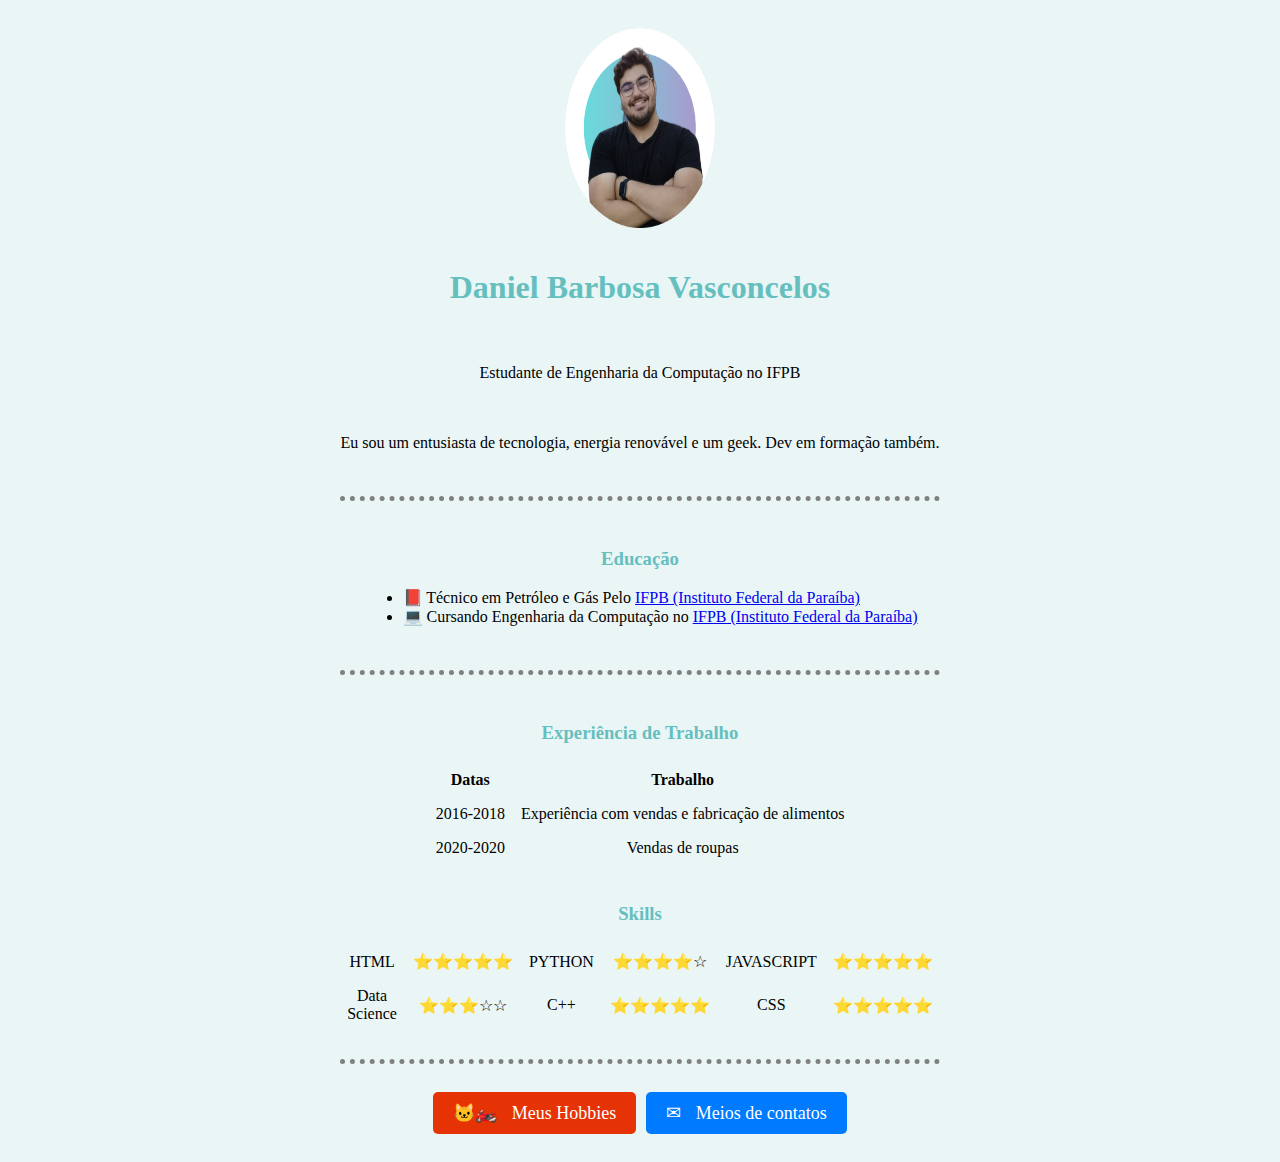
<file: index.html>
<!DOCTYPE html>
<html lang="en">
<head>
  <meta charset="UTF-8" />
  <meta http-equiv="X-UA-Compatible" content="IE=edge" />
  <meta name="viewport" content="width=device-width, initial-scale=1.0" />
  <title>💚Daniel Barbosa Site Pessoal</title>
  <link rel="stylesheet" href="css/styles.css" />
</head>
<body>
  <div class="container">
    <img src="img/daniel.png" alt="Imagem de Daniel Barbosa" width="150" height="200" />
    <h1>Daniel Barbosa Vasconcelos</h1>
    <p>Estudante de Engenharia da Computação no IFPB</p>
    <p>Eu sou um entusiasta de tecnologia, energia renovável e um geek. Dev em formação também.</p>
    <hr />
    <div class="educa">
    <h3>Educação</h3>
    <ul>
      <li>📕  Técnico em Petróleo e Gás Pelo <a href="https://www.ifpb.edu.br/">IFPB (Instituto Federal da Paraíba)</a></li>
      <li>💻 Cursando Engenharia da Computação no <a href="https://www.ifpb.edu.br/">IFPB (Instituto Federal da Paraíba)</a></li>
    </ul>
  </div>
    <hr />
    <div class="experiencia">
      <h3>Experiência de Trabalho</h3>
      <table>
        <thead>
          <tr>
            <th>Datas</th>
            <th>Trabalho</th>
          </tr>
        </thead>
        <tbody>
          <tr>
            <td>2016-2018</td>
            <td>Experiência com vendas e fabricação de alimentos</td>
          </tr>
          <tr>
            <td>2020-2020</td>
            <td>Vendas de roupas</td>
          </tr>
        </tbody>
      </table>
  </div>
    <div class="Skills">
      <h3>Skills</h3>
      <table>
        <tr>
          <td>HTML</td>
          <td>⭐⭐⭐⭐⭐</td>
          <td>PYTHON</td>
          <td>⭐⭐⭐⭐☆</td>
          <td>JAVASCRIPT</td>
          <td>⭐⭐⭐⭐⭐</td>
        </tr>
        <tr>
          <td>Data Science</td>
          <td>⭐⭐⭐☆☆</td>
          <td>C++</td>
          <td>⭐⭐⭐⭐⭐</td>
          <td>CSS</td>
          <td>⭐⭐⭐⭐⭐</td>
        </tr>
      </table>
  </div>
    <hr />
    <div class="buttons">
      <a href="hobbies.html" class="hobbies-button">
        <span class="icon">🐱‍🏍</span>  Meus Hobbies</a>
      <a href="contatos.html" class="email-button">
        <span class="icon">&#x2709;</span> Meios de contatos
      </a>
    </div>
  </div>
</body>
</html>
</file>
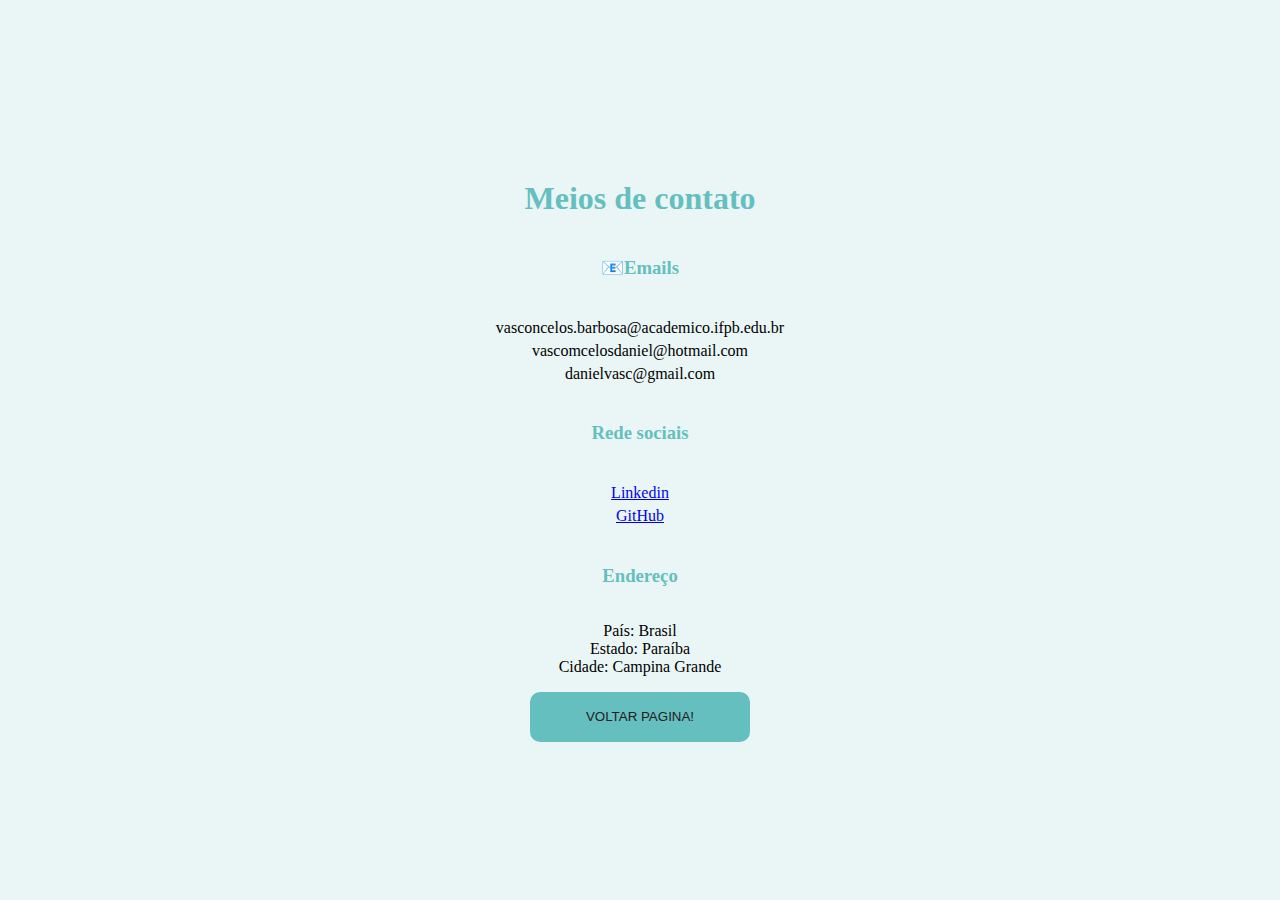
<file: contatos.html>
<!DOCTYPE html>
<html lang="en">
  <head>
    <meta charset="UTF-8" />
    <meta http-equiv="X-UA-Compatible" content="IE=edge" />
    <meta name="viewport" content="width=device-width, initial-scale=1.0" />
    <link rel="stylesheet" href="css\contatos.css" />
    <title>Meios de contato</title>
  </head>
  <body>
    <h1>Meios de contato</h1>
    <h3>📧Emails</h3>
    <ul>
      <li>vasconcelos.barbosa@academico.ifpb.edu.br</li>
      <li>vascomcelosdaniel@hotmail.com</li>
      <li>danielvasc@gmail.com</li>
    </ul>
    <h3>Rede sociais</h3>
    <ul>
      <li>
        <a
          href="https://www.linkedin.com/in/daniel-barbosa-vasconcelos-7b097122b/"
        >
        Linkedin</a
        >
      </li>
      <li><a href="https://github.com/Dcorder123">GitHub</a></li>
    </ul>
    <h3>Endereço</h3>
    <p>
      País: Brasil<br />
      Estado: Paraíba<br />
      Cidade: Campina Grande<br />
    </p>

    <button class="glow-on-hover" type="button" onclick="goBack()">VOLTAR PAGINA!</button>

    <script>
      function goBack() {
        window.history.back();
      }
    </script>
  </body>
</html>
</file>
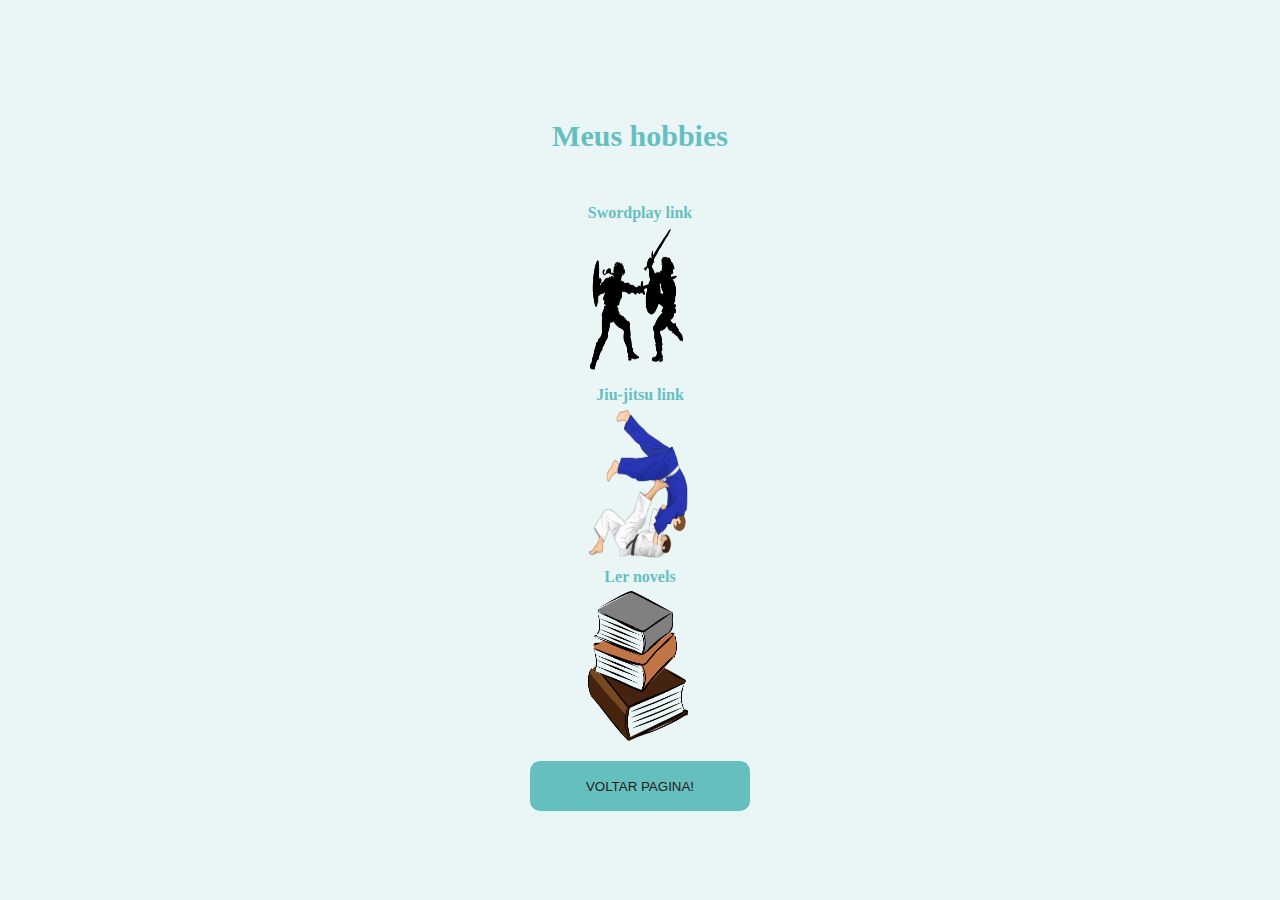
<file: hobbies.html>
<!DOCTYPE html>
<html lang="en">
  <head>
    <meta charset="UTF-8" />
    <meta http-equiv="X-UA-Compatible" content="IE=edge" />
    <meta name="viewport" content="width=device-width, initial-scale=1.0" />
    <link rel="stylesheet" href="css\hobbies.css" />
    <title>Meus hobbies</title>
  </head>
  <body>
    <h3>Meus hobbies</h3>
    <ul> <!-- Change the ordered list to an unordered list (ul) -->
      <li><a href="https://guardacampina.wixsite.com/noite">Swordplay link</a></li>
      <img src="img/sword.png" alt="swordplay" width="100" height="150" />
      <li><a href="https://pt.wikipedia.org/wiki/Judô">Jiu-jitsu link</a></li>
      <img src="img/jiu jitsu.png" alt="esporte jiu jitsu" width="100" height="150" />
      <li><a>Ler novels</a></li>
      <img src="img/novel.png" alt="novel" width="100" height="150" />
    </ul>
    <button class="glow-on-hover" type="button" onclick="goBack()">VOLTAR PAGINA!</button>

    <script>
      function goBack() {
        window.history.back();
      }
    </script>
  </body>
</html>
</file>
<file: css/styles.css>
/* Add this CSS to your existing styles.css file */

body {
  background-color: #eaf6f6;
}

.email-button {
  display: inline-block;
  background-color: #007bff;
  color: #fff;
  font-size: 18px;
  padding: 10px 20px;
  border-radius: 5px;
  text-decoration: none;
  transition: background-color 0.3s;
}

.email-button .icon {
  margin-right: 10px;
}

.email-button:hover {
  background-color: #0056b3;
}

.hobbies-button{
  display: inline-block;
  background-color: #e63306;
  color: #fff;
  font-size: 18px;
  padding: 10px 20px;
  border-radius: 5px;
  text-decoration: none;
  transition: background-color 0.3s;
}

.hobbies-button .icon {
  margin-right: 10px;
}

.hobbies-button:hover {
  background-color: #b30000;
}
.container {
  display: flex;
  flex-direction: column;
  align-items: center;
  gap: 20px;
  width: 100%;
  max-width: 600px; /* Limit the container's width for better readability */
  margin: 0 auto; /* Center the container horizontally */
  padding: 20px;
}

hr {
  border-style: none;
  border-top-style: dotted;
  border-top-color: gray;
  border-width: 5px;
  width: 100%;
}

h1, h3 {
  color: #66bfbf;
  text-align: center; /* Center the name and section headers */
}

img {
  display: block; /* To remove any default inline spacing */
  margin: 0 auto; /* Center the image horizontally */
}

/* Default styles for the skills table */
table {
  width: 100%;
  border-collapse: collapse;
}

th, td {
  padding: 8px;
  text-align: center;
}

/* Media query for screens with a maximum width of 600 pixels */
@media screen and (max-width: 600px) {
  table {
    font-size: 12px; /* Reduce font size for smaller screens */
  }

  th, td {
    padding: 5px; /* Reduce padding for smaller cells */
  }
}

.buttons {
  display: flex;
  justify-content: center;
  gap: 10px;
}
.experiencia h3 {
  display: flex;
  justify-content: center;
  gap: 10px;
}
/* Add more CSS styles as needed for responsiveness */
</file>
